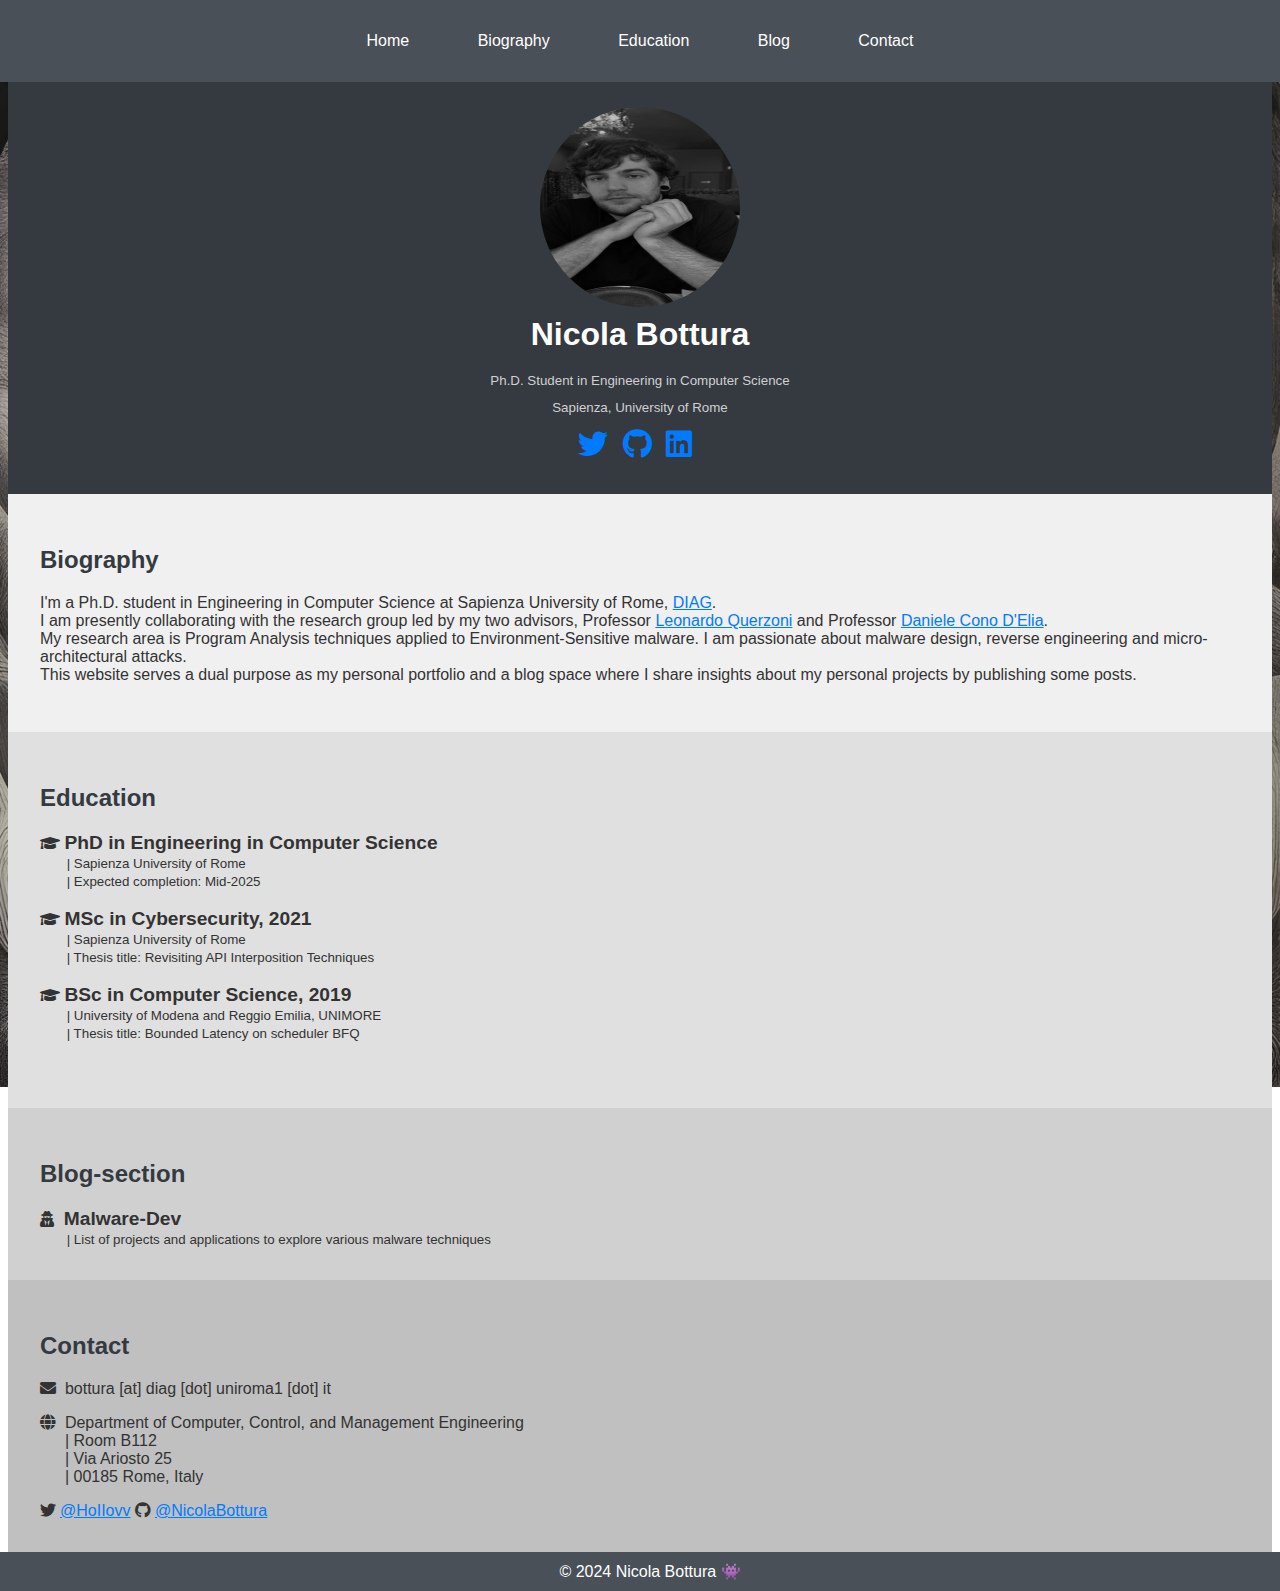
<file: index.html>
<!DOCTYPE html>
<html lang="en">
<head>
    <meta charset="UTF-8">
    <meta name="viewport" content="width=device-width, initial-scale=1.0">
    <title>Nicola Bottura</title>
    <link rel="stylesheet" href="css/style.css">
    <link rel="stylesheet" href="https://cdnjs.cloudflare.com/ajax/libs/font-awesome/5.15.3/css/all.min.css">
    <link rel="icon" href="assets/img/favicon.ico">
</head>
<body>

    <nav class="nav">
        <div class="container">
            <a href="#" onclick="scrollToTop()">Home</a>
            <a href="#biography">Biography</a>
            <a href="#education">Education</a>
            <a href="#blog">Blog</a>
            <a href="#contact">Contact</a>
        </div>
    </nav>

    <!-- TODO: fix buttons, they send me under the title -->
    <section id="profile" class="container">
        <img src="assets/img/propic.jpg" alt="propic" class="profile-picture">
        <h1 style="margin-top: 5px;">Nicola Bottura</h1>
        <p style="font-size: smaller; color: #d0d0d0; margin-top: -0.10em;">Ph.D. Student in Engineering in Computer Science</p>
        <p style="font-size: smaller; color: #d0d0d0; margin-top: -0.10em;">Sapienza, University of Rome</p>
        <div class="social-icons">
            <a href="https://twitter.com/HoIIovv" target="_blank" class="social-icon"><i class="fab fa-twitter"></i></a>
            <a href="https://github.com/NicolaBottura" target="_blank" class="social-icon"><i class="fab fa-github"></i></a>
            <a href="https://www.linkedin.com/in/nicola-bottura/" target="_blank" class="social-icon"><i class="fab fa-linkedin"></i></a>
        </div>
    </section>

    <section id="biography" class="container">
        <h2>Biography</h2>
        <p>
            I'm a Ph.D. student in Engineering in Computer Science at Sapienza University of Rome, <a href="https://www.diag.uniroma1.it/#" target="_blank" style="color: #007bff;">DIAG</a>.<br>
            I am presently collaborating with the research group led by my two advisors, Professor <a href="https://sites.google.com/diag.uniroma1.it/querzoni/home-page?authuser=1" target="_blank" style="color: #007bff">Leonardo Querzoni</a> and Professor <a href="https://www.diag.uniroma1.it//~delia/" target="_blank" style="color: #007bff;">Daniele Cono D'Elia</a>.<br>
            My research area is Program Analysis techniques applied to Environment-Sensitive malware. I am passionate about malware design, reverse engineering and micro-architectural attacks.<br>
            This website serves a dual purpose as my personal portfolio and a blog space where I share insights about my personal projects by publishing some posts.<br>
    </p>
    </section>

    <section id="education" class="container">
        <h2>Education</h2>
        <p>
            <i class="fa fa-graduation-cap"></i>
            <strong style="font-size: larger;">PhD in Engineering in Computer Science</strong><br>
            <span style="font-size: smaller;">&emsp;&emsp;| Sapienza University of Rome</span><br>
            <span style="font-size: smaller;">&emsp;&emsp;| Expected completion: Mid-2025</span><br><br>

            <i class="fa fa-graduation-cap"></i>
            <strong style="font-size: larger;">MSc in Cybersecurity, 2021</strong><br>
            <span style="font-size: smaller;">&emsp;&emsp;| Sapienza University of Rome</span><br>
            <span style="font-size: smaller;">&emsp;&emsp;| Thesis title: Revisiting API Interposition Techniques</span><br><br>

            <i class="fa fa-graduation-cap"></i>
            <strong style="font-size: larger;">BSc in Computer Science, 2019</strong><br>
            <span style="font-size: smaller;">&emsp;&emsp;| University of Modena and Reggio Emilia, UNIMORE</span><br>
            <span style="font-size: smaller;">&emsp;&emsp;| Thesis title: Bounded Latency on scheduler BFQ</span><br><br>
        </p>
        
    </section>

    <section id="blog" class="container">
        <h2>Blog-section</h2>

        <!-- add a banner with a clickable image related to malware dev -->
        <i class="fa fa-user-secret"></i>
        <strong style="font-size: larger;"><a href="posts/posts-list.html" target="_blank" style="text-decoration: none; color:inherit">&nbsp;Malware-Dev</a></strong><br>
        <span style="font-size: smaller;">&emsp;&emsp;| List of projects and applications to explore various malware techniques</span><br>
    </section>
        
    <section id="contact" class="container">
        <h2>Contact</h2>
        <p><i class="fa fa-envelope"></i>&nbsp;&nbsp;bottura [at] diag [dot] uniroma1 [dot] it</p>
        <p><i class="fa fa-globe"></i>&nbsp;&nbsp;Department of Computer, Control, and Management Engineering<br>
        &emsp;&nbsp;&nbsp;| Room B112<br>
        &emsp;&nbsp;&nbsp;| Via Ariosto 25<br>
        &emsp;&nbsp;&nbsp;| 00185 Rome, Italy<br></p>

        <li class="fab fa-twitter">
            <a href="https://twitter.com/HoIIovv" style="color: #007bff; font-family: 'Segoe UI', Tahoma, Geneva, Verdana, sans-serif;">@HoIIovv</a>
        </li>
        <li class="fab fa-github">
            <a href="https://github.com/NicolaBottura" style="color: #007bff; font-family: 'Segoe UI', Tahoma, Geneva, Verdana, sans-serif">@NicolaBottura</a>
        </li>
    </section>

    <footer class="footer">
        <div class="container">
            &copy; 2024 Nicola Bottura 👾
        </div>
    </footer>

</body>
</html>
</file>
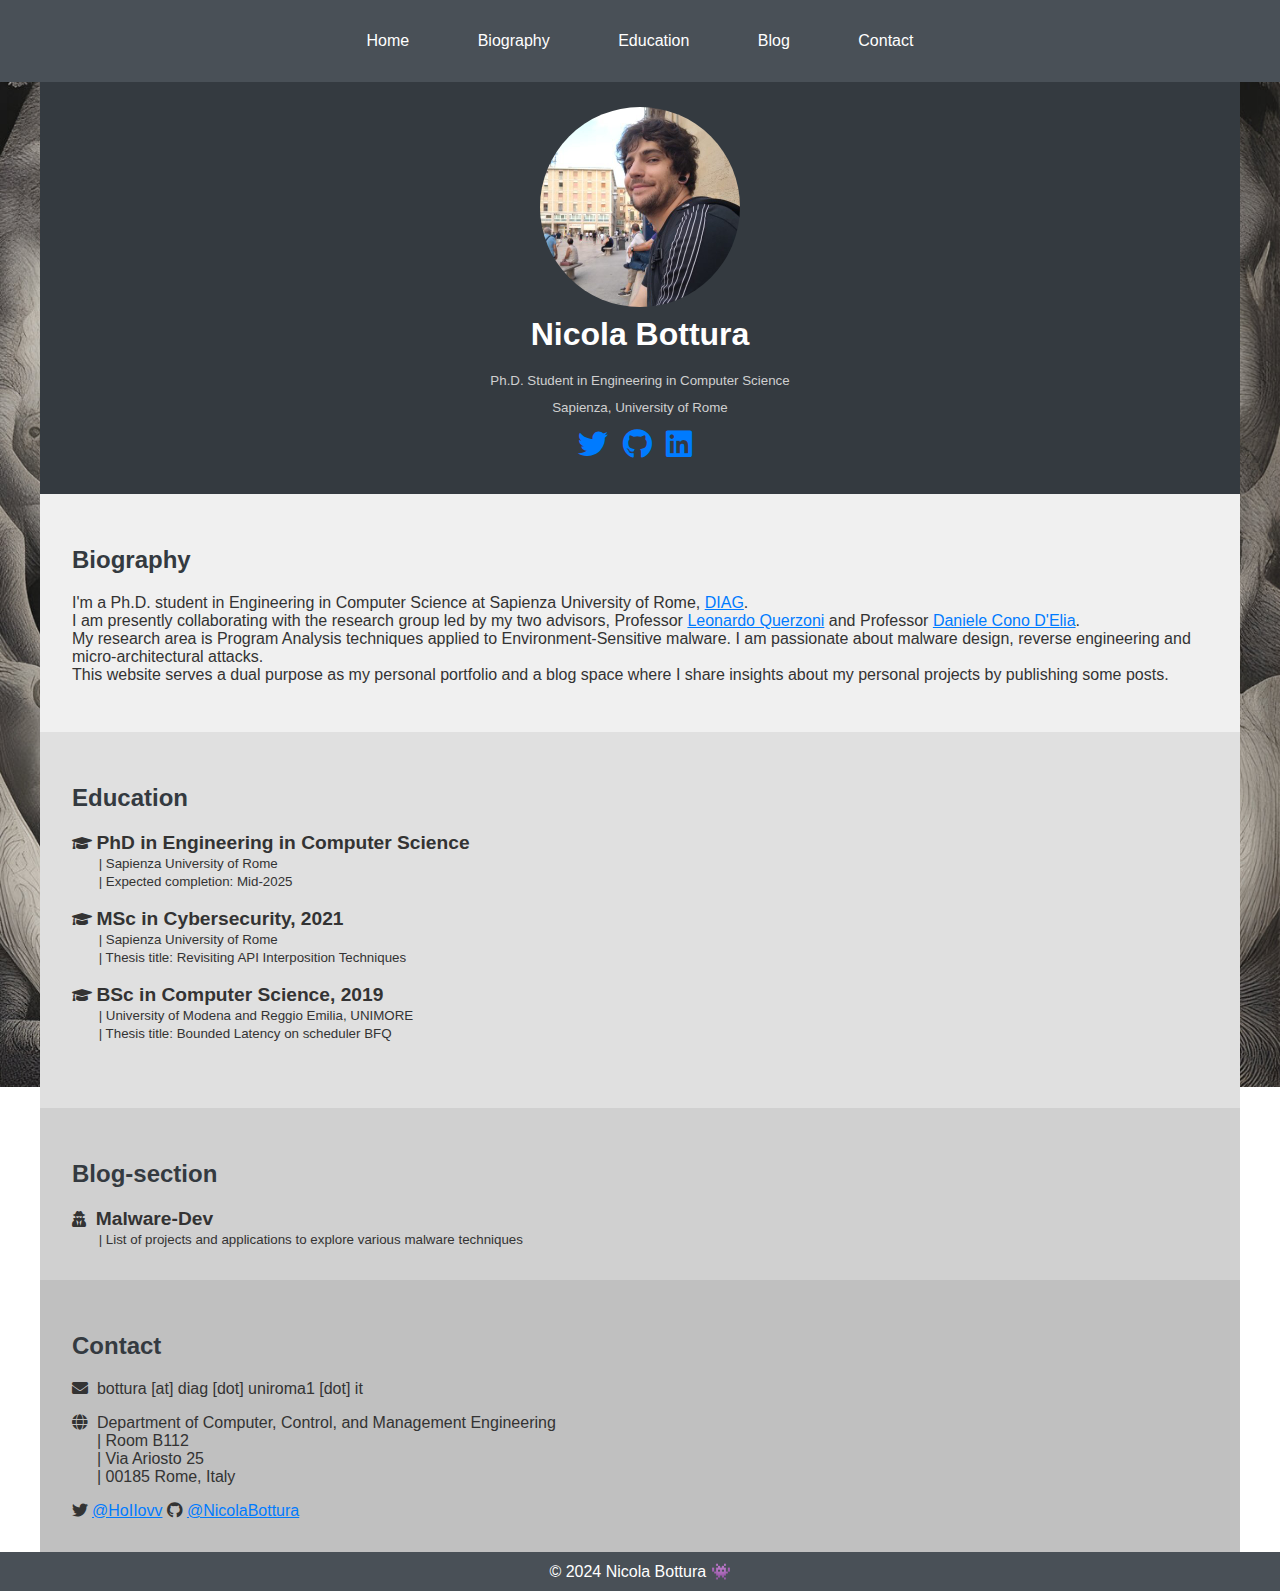
<file: old/index.html>
<!DOCTYPE html>
<html lang="en">
<head>
    <meta charset="UTF-8">
    <meta name="viewport" content="width=device-width, initial-scale=1.0">
    <title>Nicola Bottura</title>
    <link rel="stylesheet" href="css/style.css">
    <link rel="stylesheet" href="https://cdnjs.cloudflare.com/ajax/libs/font-awesome/5.15.3/css/all.min.css">
    <link rel="icon" href="assets/img/favicon.ico">
</head>
<body>

    <nav class="nav">
        <div class="container">
            <a href="#" onclick="scrollToTop()">Home</a>
            <a href="#biography">Biography</a>
            <a href="#education">Education</a>
            <a href="#blog">Blog</a>
            <a href="#contact">Contact</a>
        </div>
    </nav>

    <!-- TODO: fix buttons, they send me under the title -->
    <section id="profile" class="container">
        <img src="assets/img/propic.jpg" alt="propic" class="profile-picture">
        <h1 style="margin-top: 5px;">Nicola Bottura</h1>
        <p style="font-size: smaller; color: #d0d0d0; margin-top: -0.10em;">Ph.D. Student in Engineering in Computer Science</p>
        <p style="font-size: smaller; color: #d0d0d0; margin-top: -0.10em;">Sapienza, University of Rome</p>
        <div class="social-icons">
            <a href="https://twitter.com/HoIIovv" target="_blank" class="social-icon"><i class="fab fa-twitter"></i></a>
            <a href="https://github.com/NicolaBottura" target="_blank" class="social-icon"><i class="fab fa-github"></i></a>
            <a href="https://www.linkedin.com/in/nicola-bottura/" target="_blank" class="social-icon"><i class="fab fa-linkedin"></i></a>
        </div>
    </section>

    <section id="biography" class="container">
        <h2>Biography</h2>
        <p>
            I'm a Ph.D. student in Engineering in Computer Science at Sapienza University of Rome, <a href="https://www.diag.uniroma1.it/#" target="_blank" style="color: #007bff;">DIAG</a>.<br>
            I am presently collaborating with the research group led by my two advisors, Professor <a href="https://sites.google.com/diag.uniroma1.it/querzoni/home-page?authuser=1" target="_blank" style="color: #007bff">Leonardo Querzoni</a> and Professor <a href="https://www.diag.uniroma1.it//~delia/" target="_blank" style="color: #007bff;">Daniele Cono D'Elia</a>.<br>
            My research area is Program Analysis techniques applied to Environment-Sensitive malware. I am passionate about malware design, reverse engineering and micro-architectural attacks.<br>
            This website serves a dual purpose as my personal portfolio and a blog space where I share insights about my personal projects by publishing some posts.<br>
    </p>
    </section>

    <section id="education" class="container">
        <h2>Education</h2>
        <p>
            <i class="fa fa-graduation-cap"></i>
            <strong style="font-size: larger;">PhD in Engineering in Computer Science</strong><br>
            <span style="font-size: smaller;">&emsp;&emsp;| Sapienza University of Rome</span><br>
            <span style="font-size: smaller;">&emsp;&emsp;| Expected completion: Mid-2025</span><br><br>

            <i class="fa fa-graduation-cap"></i>
            <strong style="font-size: larger;">MSc in Cybersecurity, 2021</strong><br>
            <span style="font-size: smaller;">&emsp;&emsp;| Sapienza University of Rome</span><br>
            <span style="font-size: smaller;">&emsp;&emsp;| Thesis title: Revisiting API Interposition Techniques</span><br><br>

            <i class="fa fa-graduation-cap"></i>
            <strong style="font-size: larger;">BSc in Computer Science, 2019</strong><br>
            <span style="font-size: smaller;">&emsp;&emsp;| University of Modena and Reggio Emilia, UNIMORE</span><br>
            <span style="font-size: smaller;">&emsp;&emsp;| Thesis title: Bounded Latency on scheduler BFQ</span><br><br>
        </p>
        
    </section>

    <section id="blog" class="container">
        <h2>Blog-section</h2>

        <!-- add a banner with a clickable image related to malware dev -->
        <i class="fa fa-user-secret"></i>
        <strong style="font-size: larger;"><a href="posts/posts-list.html" target="_blank" style="text-decoration: none; color:inherit">&nbsp;Malware-Dev</a></strong><br>
        <span style="font-size: smaller;">&emsp;&emsp;| List of projects and applications to explore various malware techniques</span><br>
    </section>
        
    <section id="contact" class="container">
        <h2>Contact</h2>
        <p><i class="fa fa-envelope"></i>&nbsp;&nbsp;bottura [at] diag [dot] uniroma1 [dot] it</p>
        <p><i class="fa fa-globe"></i>&nbsp;&nbsp;Department of Computer, Control, and Management Engineering<br>
        &emsp;&nbsp;&nbsp;| Room B112<br>
        &emsp;&nbsp;&nbsp;| Via Ariosto 25<br>
        &emsp;&nbsp;&nbsp;| 00185 Rome, Italy<br></p>

        <li class="fab fa-twitter">
            <a href="https://twitter.com/HoIIovv" style="color: #007bff; font-family: 'Segoe UI', Tahoma, Geneva, Verdana, sans-serif;">@HoIIovv</a>
        </li>
        <li class="fab fa-github">
            <a href="https://github.com/NicolaBottura" style="color: #007bff; font-family: 'Segoe UI', Tahoma, Geneva, Verdana, sans-serif">@NicolaBottura</a>
        </li>
    </section>

    <footer class="footer">
        <div class="container">
            &copy; 2024 Nicola Bottura 👾
        </div>
    </footer>

</body>
</html>
</file>
<file: css/style.css>
body {
    font-family: 'Segoe UI', Tahoma, Geneva, Verdana, sans-serif;
    margin: 0;
    padding: 0;
    background-color: #f8f9fa; /* Light Grayish Blue */
    color: #333;
    overflow-x: hidden;
    background: url('/assets/img/covers/background.jpg') center fixed;
    background-size: cover;
    background-repeat: no-repeat;
}

.container {
    max-width: 1200px;
    margin: 0 auto;
    flex: 1;
}

.nav {
    background-color: #495057; /* Medium Gray */
    padding: 1em 0;
    text-align: center;
    position: fixed;
    top: 0;
    width: 100%;
    z-index: 1000; /* Set a high z-index value to ensure it's above other elements */
}

.nav a {
    color: white;
    text-decoration: none;
    padding: 1em;
    margin: 0 1em;
    display: inline-block;
    transition: background-color 0.3s ease;
}

.nav a:hover {
    background-color: #6c757d; /* Darker Gray on Hover */
}

.dropdown {
    display: inline-block;
    position: relative;
}

.dropbtn {
    padding: 1em;
    color: white;
    cursor: pointer;
}

.dropdown-content {
    display: none;
    position: absolute;
    background-color: #f9f9f9;
    min-width: 160px;
    box-shadow: 0 8px 16px rgba(0, 0, 0, 0.2);
    z-index: 1;
    margin-top: 10px;
}

.dropdown-content a {
    color: black;
    padding: 12px 16px;
    text-decoration: none;
    display: block;
}

.dropdown-content a:hover {
    background-color: #ddd;
}

.dropdown:hover .dropdown-content {
    display: block;
}

#profile {
    background-color: #343a40; /* Light Gray */
    text-align: center;
    color: white;
    margin-top: 50px;
}

.header {
    background-color: #343a40; /* Dark Gray */
    color: white;
    text-align: center;
    padding: 1em 0;
    margin-top: 80px; /* Adjust the margin-top value to leave space for the fixed navbar */
    position: relative; /* Add this line */
    z-index: 1; /* Set a z-index value to position it above the other elements */
}

.profile-picture {
    width: 200px; /* Adjust the size as needed */
    height: 200px; /* Adjust the size as needed */
    border-radius: 50%; /* To make it a circular image */
    margin-top: 25px;    
}

.social-icons {
    margin-top: 0px;
    margin-bottom: 0px;
}

.social-icon {
    font-size: 30px;
    margin-right: 10px;
    color: #007bff; /* Change the color to match your design - nice red: fb3354, nice blue: 007bff */
}

.social-icon:hover {
    opacity: 0.8;
}

section {
    padding: 2em;
    margin: 2em 0;
}

#biography {
    background-color: #f0f0f0; /* Light Gray */
}

#education {
    background-color: #e0e0e0; /* Lighter Gray */
}

#blog {
    background-color: #d0d0d0; /* Even Lighter Gray */
}

#contact {
    background-color: #c0c0c0; /* Almost White Gray */
}

#malware-dev {
    background-color: #d0d0d0; /* Light Gray */
}

#post {
    background-color: #d0d0d0;
}

h2 {
    color: #343a40; /* Dark Gray */
}

footer {
    background-color: #495057;
    color: white;
    text-align: center;
    padding: 10px;
    position: relative; /* Position relative to its normal position */
    bottom: 0; /* Position at the bottom */
    width: 100%; /* Full width */
}

.blog-post {
    display: flex;
    align-items: center;
    margin-top: -30px;
    margin-left: 40px; /* Adjust the margin for space on the left */
    margin-right: 40px; /* Adjust the margin for space on the right */
}

.blog-post img {
    width: 120px;
    height: 120px;
    object-fit: cover;
    border-radius: 5%;
}

.post-details h4 {
    font-size: 1.6em;
    font-weight: bold;
    margin-bottom: 5px;
    color: inherit;
}

.small-text {
    font-size: 0.8em;
    color: #888;
}

.banner-image-wrapper {
    position: relative;
    overflow: hidden;
    height: 200px;
    box-shadow: 0 0 5px black;
}

.banner-image {
    width: 100%;
    height: 100%;
    object-fit: cover;
    object-position: center 40%;
}

.post-title {
    position: absolute;
    bottom: 20px; /* Adjust the distance from the bottom */
    left: 50%;
    transform: translateX(-50%);
    color: #fff; /* Adjust text color as needed */
    text-align: center;
    margin: 0;
    font-size: 2.5rem; /* Adjust font size as needed */
    z-index: 1;
    text-shadow: -2px -2px 2px #000, 2px -2px 2px #000, -2px 2px 2px #000, 2px 2px 2px #000;
}

.post-img {
    display: block;
    margin: auto;
    max-width: 100%;
    max-height: 100%;
    box-shadow: 0 0 5px black;
}

.img-caption {
    margin-top: 10px;
    text-align: center;
}

code {
    font-family: 'Courier New', monospace;
    background-color: #f4f4f4;
    padding: 5px;
    border: 1px solid #ccc;
    border-radius: 4px;
    display: block;
    overflow-x: auto;
    margin: 10px 0;
    box-shadow: 0 0 5px black;
}

/* Add a media query for responsiveness */
@media (max-width: 768px) {
    .blog-post {
        flex-direction: column;
        align-items: flex-start;
        margin-left: 10px; /* Adjust the margin for space on the left on smaller screens */
        margin-right: 10px; /* Adjust the margin for space on the right on smaller screens */
    }

    .blog-post img {
        width: 100%;
        margin-right: 0;
        margin-bottom: 10px;
        object-position: center -80px;
    }
}

pre {
    background-color: #f4f4f4;
    padding: 10px;
    border-radius: 5px;
    font-family: monospace;
    white-space: pre;
  }
</file>
<file: old/css/style.css>
* {
    box-sizing: border-box;
}

body {
    font-family: 'Segoe UI', Tahoma, Geneva, Verdana, sans-serif;
    margin: 0;
    padding: 0;
    background-color: #f8f9fa; /* Light Grayish Blue */
    color: #333;
    overflow-x: hidden;
    background: url('/assets/img/covers/background.jpg') no-repeat center center fixed;
    background-size: cover;
    background-repeat: no-repeat;
}

.container {
    max-width: 1200px;
    margin: 0 auto;
    flex: 1;
}

.nav {
    background-color: #495057; /* Medium Gray */
    padding: 1em 0;
    text-align: center;
    position: fixed;
    top: 0;
    width: 100%;
    z-index: 1000; /* Set a high z-index value to ensure it's above other elements */
}

.nav a {
    color: white;
    text-decoration: none;
    padding: 1em;
    margin: 0 1em;
    display: inline-block;
    transition: background-color 0.3s ease;
}

.nav a:hover {
    background-color: #6c757d; /* Darker Gray on Hover */
}

#profile {
    background-color: #343a40; /* Light Gray */
    text-align: center;
    color: white;
    margin-top: 50px;
}

.header {
    background-color: #343a40; /* Dark Gray */
    color: white;
    text-align: center;
    padding: 1em 0;
    margin-top: 80px; /* Adjust the margin-top value to leave space for the fixed navbar */
    position: relative; /* Add this line */
    z-index: 1; /* Set a z-index value to position it above the other elements */
}

.profile-picture {
    width: 200px; /* Adjust the size as needed */
    height: 200px; /* Adjust the size as needed */
    border-radius: 50%; /* To make it a circular image */
    margin-top: 25px;    
}

.social-icons {
    margin-top: 0px;
    margin-bottom: 0px;
}

.social-icon {
    font-size: 30px;
    margin-right: 10px;
    color: #007bff; /* Change the color to match your design - nice red: fb3354, nice blue: 007bff */
}

.social-icon:hover {
    opacity: 0.8;
}

section {
    padding: 2em;
    margin: 2em 0;
}

#biography {
    background-color: #f0f0f0; /* Light Gray */
}

#education {
    background-color: #e0e0e0; /* Lighter Gray */
}

#blog {
    background-color: #d0d0d0; /* Even Lighter Gray */
}

#contact {
    background-color: #c0c0c0; /* Almost White Gray */
}

#malware-dev {
    background-color: #d0d0d0; /* Light Gray */
}

#post {
    background-color: #d0d0d0;
}

h2 {
    color: #343a40; /* Dark Gray */
}

footer {
    background-color: #495057;
    color: white;
    text-align: center;
    padding: 10px;
    position: relative; /* Position relative to its normal position */
    bottom: 0; /* Position at the bottom */
    width: 100%; /* Full width */
}

.blog-post {
    display: flex;
    align-items: center;
    margin-top: -30px;
    margin-left: 40px;
    margin-right: 40px;
}

.blog-post img {
    width: 120px;
    height: 120px;
    object-fit: cover;
    border-radius: 5%;
    box-shadow: 0 0 5px black;
}

.post-details h4 {
    font-size: 1.6em;
    font-weight: bold;
    margin-bottom: 5px;
    color: inherit;
}

.small-text {
    font-size: 0.8em;
    color: #888;
}

.banner-image-wrapper {
    position: relative;
    overflow: hidden;
    height: 200px;
    box-shadow: 0 0 5px black;
}

.banner-image {
    width: 100%;
    height: 100%;
    object-fit: cover;
    object-position: center 40%;
}

.post-title {
    position: absolute;
    bottom: 20px; /* Adjust the distance from the bottom */
    left: 50%;
    transform: translateX(-50%);
    color: #fff; /* Adjust text color as needed */
    text-align: center;
    margin: 0;
    font-size: 2.5rem; /* Adjust font size as needed */
    z-index: 1;
    text-shadow: -2px -2px 2px #000, 2px -2px 2px #000, -2px 2px 2px #000, 2px 2px 2px #000;
}

.post-img {
    display: block;
    margin: auto;
    max-width: 100%;
    max-height: 100%;
    box-shadow: 0 0 5px black;
}

.img-caption {
    margin-top: 10px;
    text-align: center;
}

code {
    font-family: 'Courier New', monospace;
    background-color: #f4f4f4;
    padding: 5px;
    border: 1px solid #ccc;
    border-radius: 4px;
    display: block;
    overflow-x: auto;
    margin: 10px 0;
    box-shadow: 0 0 5px black;
}

/* Add a media query for responsiveness */
@media (max-width: 768px) {
    #profile {
        padding-top: 70px;
    }

    #malware-dev h2 {
        margin-top: 20px; /* Add margin to the top of h2 to prevent overlap */
    }

    .blog-post {
        flex-direction: column;
        align-items: center;
    }

    .blog-post img {
        width: 100%;
        height: auto;
        
    }

    .post-details {
        margin-top: 20px;
        margin-left: 0;
        margin-right: 0;
    }

    .banner-image-wrapper {
        margin-top: 40px;
    }
}
</file>
